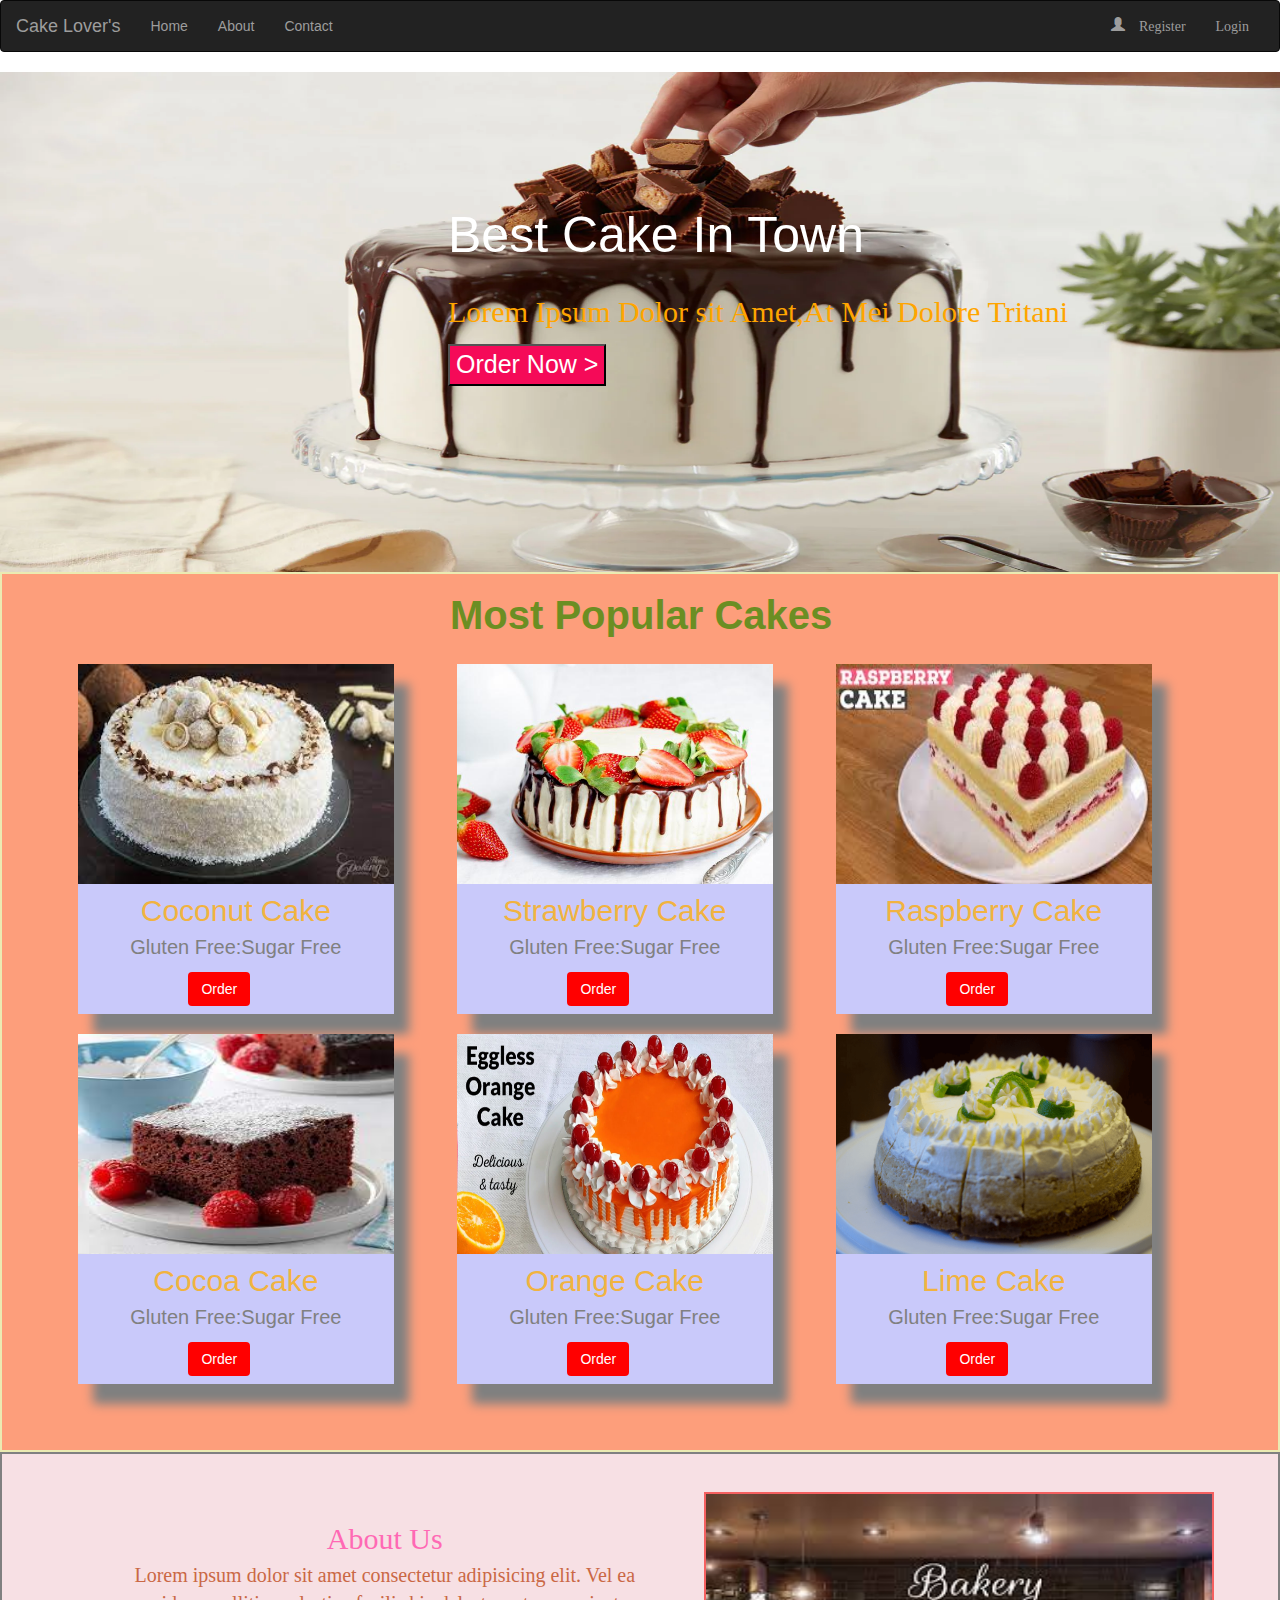
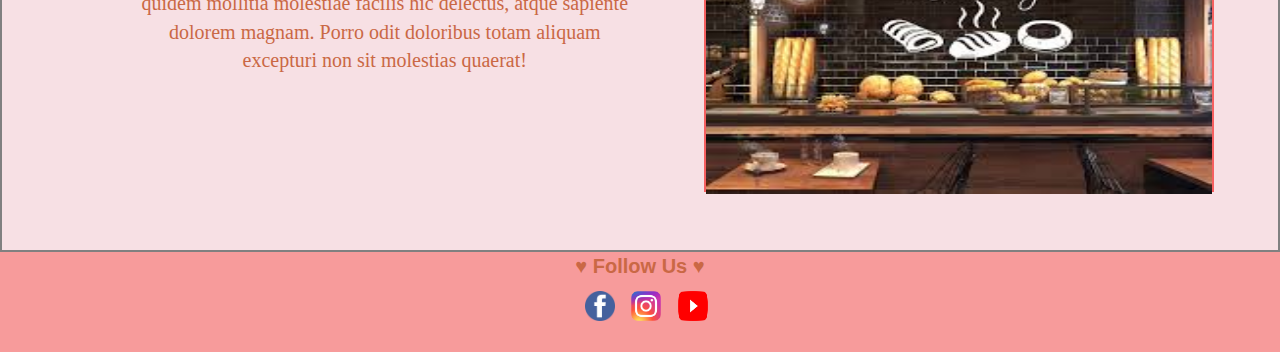
<file: index.html>
<html>
    <head>
        <title></title>
        <link rel="stylesheet" href="first.css"/>
        <link rel="stylesheet" href="https://maxcdn.bootstrapcdn.com/bootstrap/3.4.1/css/bootstrap.min.css">
        <script src="https://ajax.googleapis.com/ajax/libs/jquery/3.6.0/jquery.min.js"></script>
        <script src="https://maxcdn.bootstrapcdn.com/bootstrap/3.4.1/js/bootstrap.min.js"></script>
    
    </head>
    <body>
        
        <div id="header">
            <nav class="navbar navbar-inverse">
                <div class="container-fluid">
                <div class="navbar-header">
                    <button type="button" class="navbar-toggle" data-toggle="collapse" data-target="#edunav">
                        <span class="icon-bar"></span>
                        <span class="icon-bar"></span>
                        <span class="icon-bar"></span>
                    </button>
                    <a class="navbar-brand" href="#">Cake Lover's</a>
                </div>
                <div class="navbar-collapse" id="edunav">
                    <ul class="nav navbar-nav">
                        <li><a href="">Home</a></li>
                        <li><a href="">About</a></li>
                        <li><a href="">Contact</a></li>
                    </ul>
                    <ul class="nav navbar-nav navbar-right">
                        <li><a href="">
                            <span class="glyphicon glyphicon-user"> Register</span>
                        </a></li>
                        <li><a href="">
                            <span class="glyphicon glyphicon-login"> Login</span>
                        </a></li>
                    </ul>
                </div>
                </div>
            </nav>
        
            <div id="middlediv">
                <div id="filterdiv">
                    <div id="heading">
                        <span style="font-size:50px;color:white">Best Cake In Town</span>
                        <p style="font-size:30px;color:orange;margin-top:20px">Lorem Ipsum Dolor sit Amet,At Mei Dolore Tritani </p>
                        <button style="font-size:25px; color:white;background-color:rgb(245, 10, 88)">Order Now ></button>
                    </div>
                </div>

               <div id="contentdiv">
                   <div id="contentheading">
                       Most Popular Cakes
                   </div>
                   <div id="block">
                       <div class="contentblock">
                        <img src="image/coconut cake.jpg" alt="coconut">
                        <div id="blockheading">Coconut Cake</div>
                        <p>Gluten Free:Sugar Free</p>
                        <a href="./cocount cake/coconut.html" target="_blank">
                        <button class="btn btn-order">Order</button></a>
                       </div>
                       <div class="contentblock">
                        <img src="image/strawberry cake.jpg" alt="strawberry">
                        <div id="blockheading">Strawberry Cake</div>
                        <p>Gluten Free:Sugar Free</p>
                        <button class="btn btn-order">Order</button>
                       </div>
                       <div class="contentblock">
                        <img src="image/raspberry cake.jpg">
                        <div id="blockheading">Raspberry Cake</div>
                        <p>Gluten Free:Sugar Free</p>
                        <button class="btn btn-order">Order</button>
                       </div>
                       <div class="contentblock">
                        <img src="image/cocoa cake.jpg">
                        <div id="blockheading">Cocoa Cake</div>
                        <p>Gluten Free:Sugar Free</p>
                        <button class="btn btn-order">Order</button>
                       </div>
                       <div class="contentblock">
                        <img src="image/orange cake.jpg">
                        <div id="blockheading">Orange Cake</div>
                        <p>Gluten Free:Sugar Free</p>
                        <button class="btn btn-order">Order</button>
                       </div>
                       <div class="contentblock">
                        <img src="image/lime cake.png">
                        <div id="blockheading">Lime Cake</div>
                        <p>Gluten Free:Sugar Free</p>
                        <button class="btn btn-order">Order</button>
                       </div>
                   </div>
               </div>

               <!--About-->
                <div id="aboutdiv">
                    
                    <div class="abouttext">
                        <div class="Aboutheading">About Us</div>
                        <p>Lorem ipsum dolor sit amet consectetur adipisicing elit. Vel ea quidem mollitia molestiae facilis hic delectus, atque sapiente dolorem magnam. Porro odit doloribus totam aliquam excepturi non sit molestias quaerat!</p>
                    </div>
                    <div class="aboutimg">
                        <img src="image/main shop photo.jpg">
                    </div>
                </div>



               <div id="footerdiv">
                <p id="foottext">&hearts; Follow Us &hearts;</p>
                <div id="mediaicon">
                    <img src="image/facebook.png" alt="Facebook"class="slogo"/>
                    <img src="image/Instagram.png" alt="instagram" class="slogo"/>
                    <img src="image/YouTube_full-color_icon_(2017).svg.png" alt="youtube" class="slogo"/>
                </div>
               </div>

    
    </body>
</html>
</file>
<file: first.css>
#middlediv{
    height:1400px;
    width: 100%;
    
}
#filterdiv{
    height:500px;
    width:100%;
    background-image:url(image/cake_decorate.webp);
    background-repeat:no-repeat;
    background-size: 100% 500px;
}
#heading{
    margin-left: 35%;
    margin-top:10%;
    position: absolute;
}

#contentdiv{
    height: 880px;
    background-color: rgb(253, 158, 123);
    width:100%;
    border: 2px solid rgb(235, 235, 178);
}
#contentheading{
    margin-left: 35%;
    margin-top:1%;
    position: absolute;
    font-size:40px;
    color:olivedrab;
    font-family: 'Great Vibes',sans-serif;
    font-weight:bold;
}
#block{
    height:800px;
    width:98%%;
    margin-top:70px;
    margin-left:1%
    
}
.contentblock{
    height: 350px;
    width:25%;
    float:left;
    margin-top:20px;
    margin-left:5%;
    background-color:rgb(201, 201, 250);
    box-shadow: 15px 20px 10px gray ;
    animation: dance 10s infinite;
}
@keyframes dance {
    0%{transform:rotate(-5deg)}
    25%{transform:rotate(0deg)}
    0%{transform:rotate(5deg)}
    0%{transform:rotate(0deg)}
    0%{transform:rotate(-5deg)}
}
.contentblock > img{
    height:220;
    width:100%;
}
#blockheading{
    color:rgb(241, 179, 64);
    font-size: 30px;
    font-family: 'Great Vibes',sans-serif;
    text-align: center;
    margin-top:2%
}
.btn {
    margin-left:35%;
    color: #fff;
    background-color:red
}
.contentblock > p{
    color:gray;
    font-size: 20px;
    font-family: 'Great Vibes',sans-serif;
    text-align: center;
}

#aboutdiv{
    height: 400px;
    width: 100%;
    border: 2px solid gray;
    background-color: rgb(247, 224, 228);
}
.aboutimg{
    height: 300px;
    width: 40%;
    border: 2px solid rgb(245, 96, 96);
    margin-top:3%;
    margin-left:5%;
    float: left;
}
.aboutimg > img {
    height:300px;
    width: 100%;
}
.abouttext{
    height: 300px;
    width: 40%;
    
    margin-top:3%;
    margin-left:10%;
    float: left;
}
.Aboutheading{
    text-align: center;
    font-size:30px;
    color:hotpink;
    font-family: Cambria, Cochin, Georgia, Times, 'Times New Roman', serif;
    margin-top:5%
}
p{
    text-align:center;
    font-size:20px;
    color:rgb(202, 104, 69);
    margin-top: 3%;
    font-family: Cambria, Cochin, Georgia, Times, 'Times New Roman', serif;
}
#footerdiv{
    height: 100px;
    width: 100%;
    background-color: rgb(247, 155, 155);
}
#foottext{
    font-size :20px;
    font-family:Verdana, Geneva, Tahoma, sans-serif;
    text-align: center;
    font-weight:bold
}
#mediaicon{
    text-align: center
}
.slogo{
    height:30px;
    width:30px;
    margin-left:1%
}

@media screen and (max-width:1600px){
    Body{
        background-color: rgb(253, 158, 123);
    }
}

@media screen and (max-width:1400px){
    Body{
        background-color: rgb(253, 158, 123);
    }
}

@media screen and (max-width:1200px){
    Body{
        background-color: rgb(253, 158, 123);
    }
}

@media screen and (max-width:1000px){
    Body{
        background-color: rgb(253, 158, 123);
    }
}

@media screen and (max-width:800px){
    Body{
        background-color: pink;
    }
}

@media screen and (max-width:289px){
    Body{
        background-color: pink;
        .contentblock > p{
            font-size: 10px;
        #heading > p{
            font-size: 20px;
        }
        }
    
}
</file>
